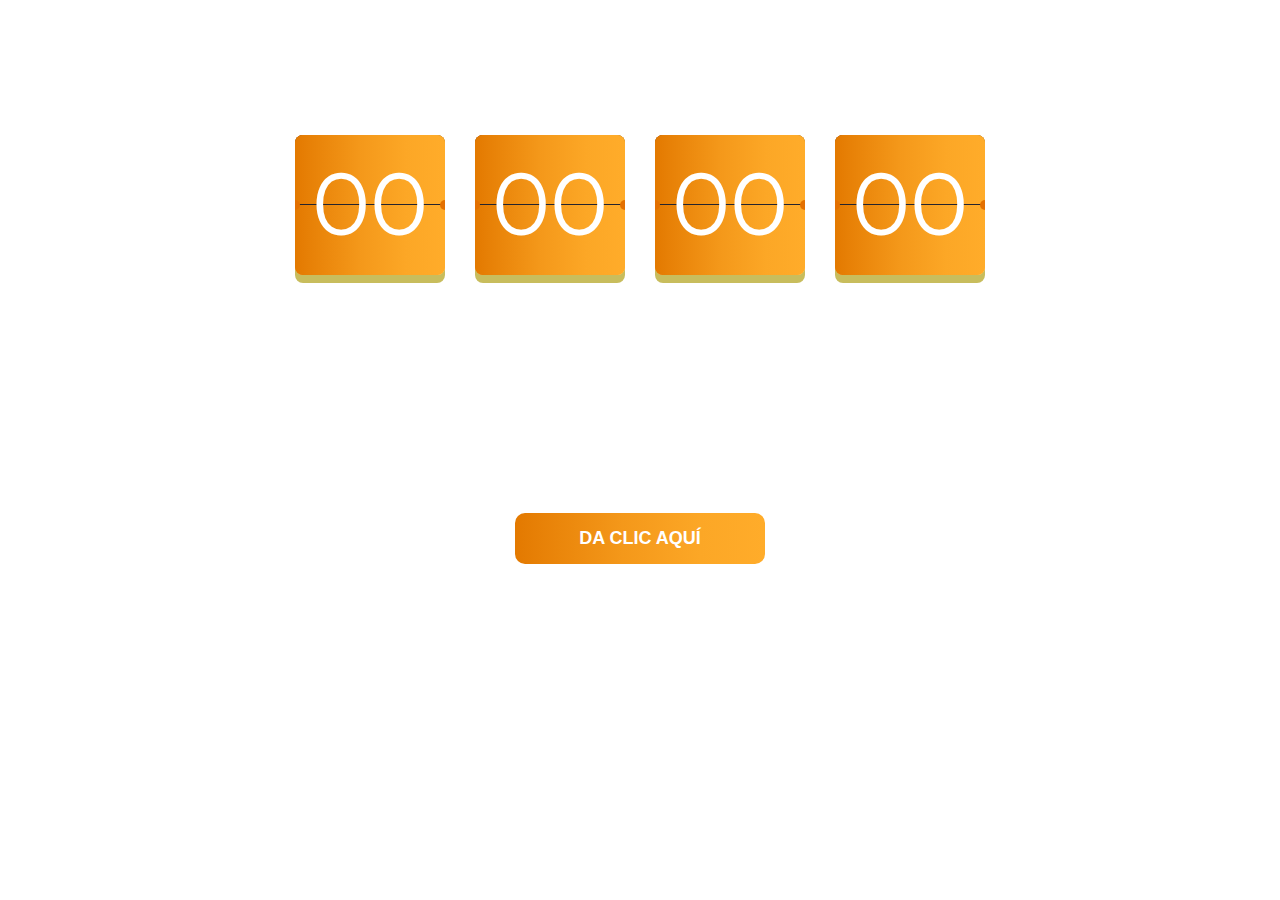
<file: index.html>
<!DOCTYPE html>
<html lang="en">

<head>
  <meta charset="UTF-8">
  <meta name="viewport" content="width=device-width, initial-scale=1.0">
  <link rel="stylesheet" href="./styles/main.css">

  <title>countdown Go-open</title>
</head>

<body>

  <main>
    <div class="countdown">

      <div class="countdown-block">
        <span class="days time-elem">
          <span class="top">00</span>
          <span class="top-back">
            <span>00</span>
          </span>
          <span class="bottom">00</span>
          <span class="bottom-back">
            <span>00</span>
          </span>
        </span>
        <span class="title">Días</span>
      </div>


      <div class="countdown-block">
        <span class="hours time-elem">
          <span class="top">00</span>
          <span class="top-back">
            <span>00</span>
          </span>
          <span class="bottom">00</span>
          <span class="bottom-back">
            <span>00</span>
          </span>
        </span>
        <span class="title">Horas</span>
      </div>


      <div class="countdown-block">
        <span class="minutes time-elem">
          <span class="top">00</span>
          <span class="top-back">
            <span>00</span>
          </span>
          <span class="bottom">00</span>
          <span class="bottom-back">
            <span>00</span>
          </span>
        </span>
        <span class="title">Minutos</span>
      </div>

      <div class="countdown-block">
        <span class="seconds time-elem">
          <span class="top">00</span>
          <span class="top-back">
            <span>00</span>
          </span>
          <span class="bottom">00</span>
          <span class="bottom-back">
            <span>00</span>
          </span>
        </span>
        <span class="title">Segundos</span>
      </div>

    </div>
    <div class="principal-countdown">
      <h2 class="countdow-titulo">¡NO PIERDAS TUS BENEFICIOS!</h2>
      <p>Necesitas recordar tu <span>USUARIO</span> y <span>CONTRASEÑA</span></p>
      <a href="#"><button>DA CLIC AQUÍ</button></a>
    </div>
    <div class="terminos-countdown">
      <p>Comunicación exclusiva para clientes mayoristas, detallistas y fuerza de ventas de Philip Morris México S.A. de
        C.V.
        Queda prohibida su reproducción parcial o total o como material publicitario al consumidor adulto.</p>
    </div>
  </main>

  <script src="https://cdnjs.cloudflare.com/ajax/libs/gsap/3.5.1/gsap.min.js"></script>
  <script src="./script.js"></script>
</body>

</html>
</file>
<file: styles/main.css>
/* estilos countdown */

@import url('https://fonts.googleapis.com/css2?family=Montserrat:wght@500;700;900&display=swap');

* {
  -webkit-box-sizing: border-box;
  box-sizing: border-box;
}

/* realice un cambio en el bacgraound */

body {
  background-image: url('https://pmi--qa--c.documentforce.com/sfc/dist/version/renditionDownload?rendition=ORIGINAL_Png&versionId=068250000016O3A&operationContext=DELIVERY&contentId=05T2500000BSU4M&page=0&d=/a/25000000EW4T/GsYzB2o9wsmrQt8TdaMiOaj1OduIotLKDzo22Tv9vuA&oid=00D25000000E5ks&dpt=null&viewId=');
  background-size: cover;
  font-family: 'Montserrat', sans-serif;
  height: 100vh;
  margin: 0;
}

main {
  height: 100vh;
  /* background-image: url('https://pmi--qa--c.documentforce.com/sfc/dist/version/renditionDownload?rendition=ORIGINAL_Png&versionId=068250000016O3A&operationContext=DELIVERY&contentId=05T2500000BSU4M&page=0&d=/a/25000000EW4T/GsYzB2o9wsmrQt8TdaMiOaj1OduIotLKDzo22Tv9vuA&oid=00D25000000E5ks&dpt=null&viewId=');
  background-size: cover; */
  display: -webkit-box;
  display: -ms-flexbox;
  display: flex;
  -webkit-box-orient: vertical;
  -webkit-box-direction: normal;
  -ms-flex-flow: column nowrap;
  flex-flow: column nowrap;
  -webkit-box-align: center;
  -ms-flex-align: center;
  align-items: center;
  -webkit-box-pack: start;
  -ms-flex-pack: start;
  justify-content: flex-start;
  padding-top: 15vh;
  position: relative;
}

.countdow-titulo {
  font-size: 39px;
  line-height: 42px;
  color: #fff;
  font-weight: 900;
  text-transform: uppercase;
}


.countdown {
  display: -webkit-box;
  display: -ms-flexbox;
  display: flex;
  -webkit-box-orient: horizontal;
  -webkit-box-direction: normal;
  -ms-flex-flow: row nowrap;
  flex-flow: row nowrap;
}

.principal-countdown {
  margin: 2rem auto;
  text-align: center;
}

.principal-countdown p {
  font-size: 24px;
  color: #fff;
  word-spacing: 3px;
}

.principal-countdown span {
  font-weight: bold;
}

.principal-countdown a {
  text-decoration: none;
}

.principal-countdown a>button {
  width: 250px;
  padding: 15px 25px;
  border-radius: 10px;
  font-size: 18px;
  line-height: 21px;
  font-weight: bold;
  color: #fff;
  background: linear-gradient(90deg, #E37900 0%, #E78006 9%, #F4981A 43%, #FCA726 74%, #FFAC2A 100%);
  box-shadow: none;
  border: none;
  cursor: pointer;
}

.title {
  color: #fff;
  font-weight: bold;
  font-size: 1em;
  text-transform: uppercase;
  letter-spacing: 6px;
}

.countdown-block {
  display: -webkit-box;
  display: -ms-flexbox;
  display: flex;
  -webkit-box-orient: vertical;
  -webkit-box-direction: normal;
  -ms-flex-flow: column nowrap;
  flex-flow: column nowrap;
  -webkit-box-align: center;
  -ms-flex-align: center;
  align-items: center;
  margin-right: 30px;
}

.countdown-block:last-child {
  margin-right: 0;
}

.time-elem {
  position: relative;
  color: #fff;
  position: relative;
  height: 140px;
  width: 150px;
  background: linear-gradient(90deg, #E37900 0%, #E78006 9%, #F4981A 43%, #FCA726 74%, #FFAC2A 100%);
  border-radius: 8px;
  text-align: center;
  font-size: 5.5em;
  overflow: hidden;
  margin-bottom: 27px;
  line-height: 138px;
  -webkit-box-shadow: 0px 8px 0px 0px #ad9d0eab;
  box-shadow: 0px 8px 0px 0px #ad9d0eab;
}

.time-elem::before,
.time-elem::after {
  content: '';
  position: absolute;
  z-index: 6;
  top: calc(50% - 5px);
  background: radial-gradient(2267% 2267% at 22705% 12782%, #FF9F2C 0%, #FA9624 10%, #ED8110 41%, #E67404 72%, #E37000 100%);
  border-radius: 50%;
  width: 10px;
  height: 10px;
}

.time-elem::before {
  left: -5px;
}

.time-elem::after {
  right: -5px;
}

.time-elem>span {
  position: absolute;
  left: 0;
  right: 0;
}

.top {
  z-index: 3;
  background: linear-gradient(90deg, #E37900 0%, #E78006 9%, #F4981A 43%, #FCA726 74%, #FFAC2A 100%);
  -webkit-transform-origin: 50% 100%;
  transform-origin: 50% 100%;
  -webkit-transform: perspective(200px);
  transform: perspective(200px);
}

.time-elem .top::after,
.time-elem .bottom-back::after {
  content: '';
  position: absolute;
  z-index: -1;
  left: 0;
  bottom: 0;
  width: 100%;
  height: 100%;
  border-bottom: 1px solid #24242e;
}

.bottom {
  z-index: 1;
}

.bottom::before {
  content: '';
  position: absolute;
  display: block;
  top: 0;
  left: 0;
  width: 100%;
  height: 50%;
  background-color: #33354d;
}

.bottom-back {
  z-index: 2;
  top: 0;
  height: 50%;
  overflow: hidden;
  background: linear-gradient(90deg, #E37900 0%, #E78006 9%, #F4981A 43%, #FCA726 74%, #FFAC2A 100%);
}

.bottom-back span {
  position: absolute;
  top: 0;
  left: 0;
  right: 0;
  bottom: 0;
  margin: auto;
}

.top,
.top-back {
  height: 50%;
  overflow: hidden;
  -webkit-backface-visibility: hidden;
  backface-visibility: hidden;
}

.top-back {
  z-index: 4;
  bottom: 0;
  -webkit-transform-origin: 50% 0;
  transform-origin: 50% 0;
  background: linear-gradient(90deg, #E37900 0%, #E78006 9%, #F4981A 43%, #FCA726 74%, #FFAC2A 100%);
}

.top-back span {
  position: absolute;
  top: -100%;
  left: 0;
  right: 0;
  margin: auto;
}

.terminos-countdown {
  width: 580px;
}

.terminos-countdown p {
  font-size: 12px;
  line-height: 14px;
  text-align: center;
  color: #fff;
}

@media only screen and (max-width: 512px) {
  body {
    font-size: 8px;
  }

  main {
    padding-top: 18vh;
  }

  h2 {
    font-size: 2.2em;
    margin: 2rem auto;
    letter-spacing: 6px;
    padding: 0 20px;
    line-height: 22px;
    text-align: center;
  }

  .countdown-block {
    margin-right: 16px;
  }

  .countdown-block:last-child {
    margin-right: 0;
  }

  .title {
    font-size: 0.9em;
    letter-spacing: 3px;
  }

  .time-elem {
    height: 66px;
    width: 70px;
    font-size: 4.5em;
    line-height: 66px;
    margin-bottom: 17px;
  }

  .terminos-countdown {
    width: 90%;
  }
}
</file>
